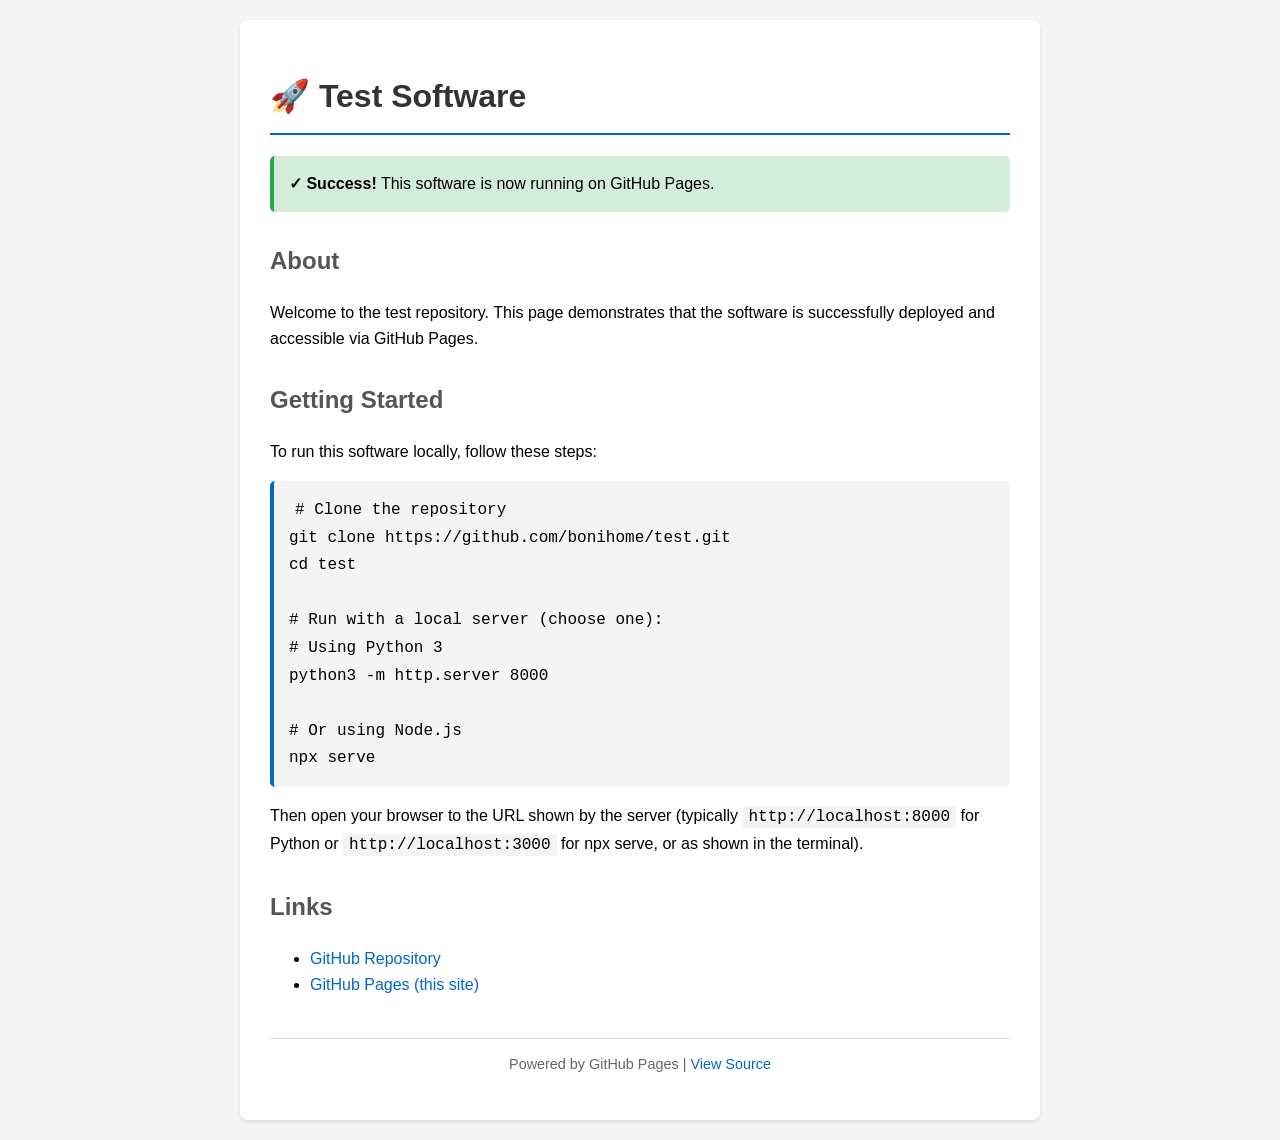
<file: index.html>
<!DOCTYPE html>
<html lang="en">
<head>
    <meta charset="UTF-8">
    <meta name="viewport" content="width=device-width, initial-scale=1.0">
    <title>Test - bonihome</title>
    <style>
        body {
            font-family: -apple-system, BlinkMacSystemFont, 'Segoe UI', Roboto, Oxygen, Ubuntu, Cantarell, sans-serif;
            line-height: 1.6;
            max-width: 800px;
            margin: 0 auto;
            padding: 20px;
            background-color: #f5f5f5;
        }
        .container {
            background-color: white;
            padding: 30px;
            border-radius: 8px;
            box-shadow: 0 2px 4px rgba(0,0,0,0.1);
        }
        h1 {
            color: #333;
            border-bottom: 2px solid #0066cc;
            padding-bottom: 10px;
        }
        h2 {
            color: #555;
            margin-top: 30px;
        }
        code {
            background-color: #f4f4f4;
            padding: 2px 6px;
            border-radius: 3px;
            font-family: 'Courier New', monospace;
        }
        .code-block {
            background-color: #f4f4f4;
            padding: 15px;
            border-radius: 5px;
            border-left: 4px solid #0066cc;
            margin: 15px 0;
            overflow-x: auto;
        }
        .success {
            background-color: #d4edda;
            border-left: 4px solid #28a745;
            padding: 15px;
            border-radius: 5px;
            margin: 20px 0;
        }
        a {
            color: #0066cc;
            text-decoration: none;
        }
        a:hover {
            text-decoration: underline;
        }
    </style>
</head>
<body>
    <div class="container">
        <h1>🚀 Test Software</h1>
        
        <div class="success">
            <strong>✓ Success!</strong> This software is now running on GitHub Pages.
        </div>
        
        <h2>About</h2>
        <p>Welcome to the test repository. This page demonstrates that the software is successfully deployed and accessible via GitHub Pages.</p>
        
        <h2>Getting Started</h2>
        <p>To run this software locally, follow these steps:</p>
        
        <div class="code-block">
            <code>
# Clone the repository<br>
git clone https://github.com/bonihome/test.git<br>
cd test<br>
<br>
# Run with a local server (choose one):<br>
# Using Python 3<br>
python3 -m http.server 8000<br>
<br>
# Or using Node.js<br>
npx serve
            </code>
        </div>
        
        <p>Then open your browser to the URL shown by the server (typically <code>http://localhost:8000</code> for Python or <code>http://localhost:3000</code> for npx serve, or as shown in the terminal).</p>
        
        <h2>Links</h2>
        <ul>
            <li><a href="https://github.com/bonihome/test" target="_blank">GitHub Repository</a></li>
            <li><a href="https://bonihome.github.io/test/" target="_blank">GitHub Pages (this site)</a></li>
        </ul>
        
        <hr style="margin-top: 40px; border: none; border-top: 1px solid #ddd;">
        <p style="color: #666; font-size: 0.9em; text-align: center;">
            Powered by GitHub Pages | <a href="https://github.com/bonihome/test">View Source</a>
        </p>
    </div>
</body>
</html>
</file>
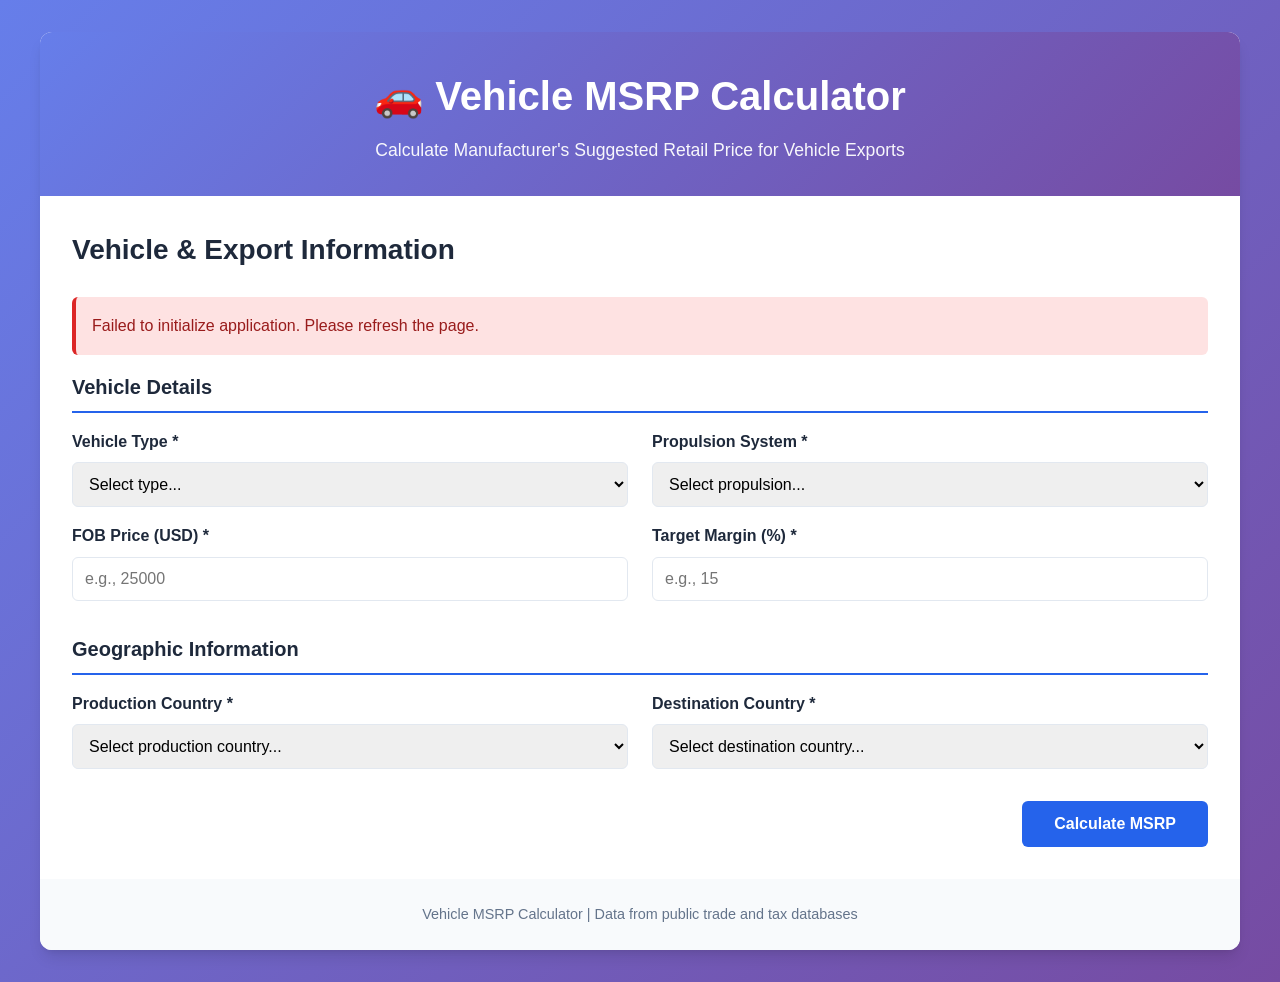
<file: frontend/index.html>
<!DOCTYPE html>
<html lang="en">
<head>
    <meta charset="UTF-8">
    <meta name="viewport" content="width=device-width, initial-scale=1.0">
    <title>Vehicle MSRP Calculator</title>
    <link rel="stylesheet" href="styles.css">
</head>
<body>
    <div class="container">
        <header>
            <h1>🚗 Vehicle MSRP Calculator</h1>
            <p class="subtitle">Calculate Manufacturer's Suggested Retail Price for Vehicle Exports</p>
        </header>

        <!-- Step 1: Input Form -->
        <div id="step1" class="step active">
            <div class="card">
                <h2>Vehicle & Export Information</h2>
                <form id="calculatorForm">
                    <div class="form-section">
                        <h3>Vehicle Details</h3>
                        <div class="form-row">
                            <div class="form-group">
                                <label for="vehicleType">Vehicle Type *</label>
                                <select id="vehicleType" required>
                                    <option value="">Select type...</option>
                                </select>
                            </div>
                            <div class="form-group">
                                <label for="propulsion">Propulsion System *</label>
                                <select id="propulsion" required>
                                    <option value="">Select propulsion...</option>
                                </select>
                            </div>
                        </div>

                        <div class="form-row">
                            <div class="form-group">
                                <label for="fobPrice">FOB Price (USD) *</label>
                                <input type="number" id="fobPrice" min="0" step="0.01" placeholder="e.g., 25000" required>
                            </div>
                            <div class="form-group">
                                <label for="targetMargin">Target Margin (%) *</label>
                                <input type="number" id="targetMargin" min="0" max="100" step="0.1" placeholder="e.g., 15" required>
                            </div>
                        </div>
                    </div>

                    <div class="form-section">
                        <h3>Geographic Information</h3>
                        <div class="form-row">
                            <div class="form-group">
                                <label for="productionCountry">Production Country *</label>
                                <select id="productionCountry" required>
                                    <option value="">Select production country...</option>
                                </select>
                            </div>
                            <div class="form-group">
                                <label for="destinationCountry">Destination Country *</label>
                                <select id="destinationCountry" required>
                                    <option value="">Select destination country...</option>
                                </select>
                            </div>
                        </div>
                    </div>

                    <div class="button-group">
                        <button type="submit" class="btn btn-primary">Calculate MSRP</button>
                    </div>
                </form>
            </div>
        </div>

        <!-- Step 2: Results Display -->
        <div id="step2" class="step">
            <div class="card">
                <div class="results-header">
                    <h2>MSRP Calculation Results</h2>
                    <button id="recalculateBtn" class="btn btn-secondary">← Recalculate</button>
                </div>

                <div id="results">
                    <!-- Results will be populated by JavaScript -->
                </div>

                <div id="sources" class="sources-section">
                    <!-- Sources will be populated by JavaScript -->
                </div>
            </div>
        </div>

        <footer>
            <p>Vehicle MSRP Calculator | Data from public trade and tax databases</p>
        </footer>
    </div>

    <script src="script.js"></script>
</body>
</html>
</file>
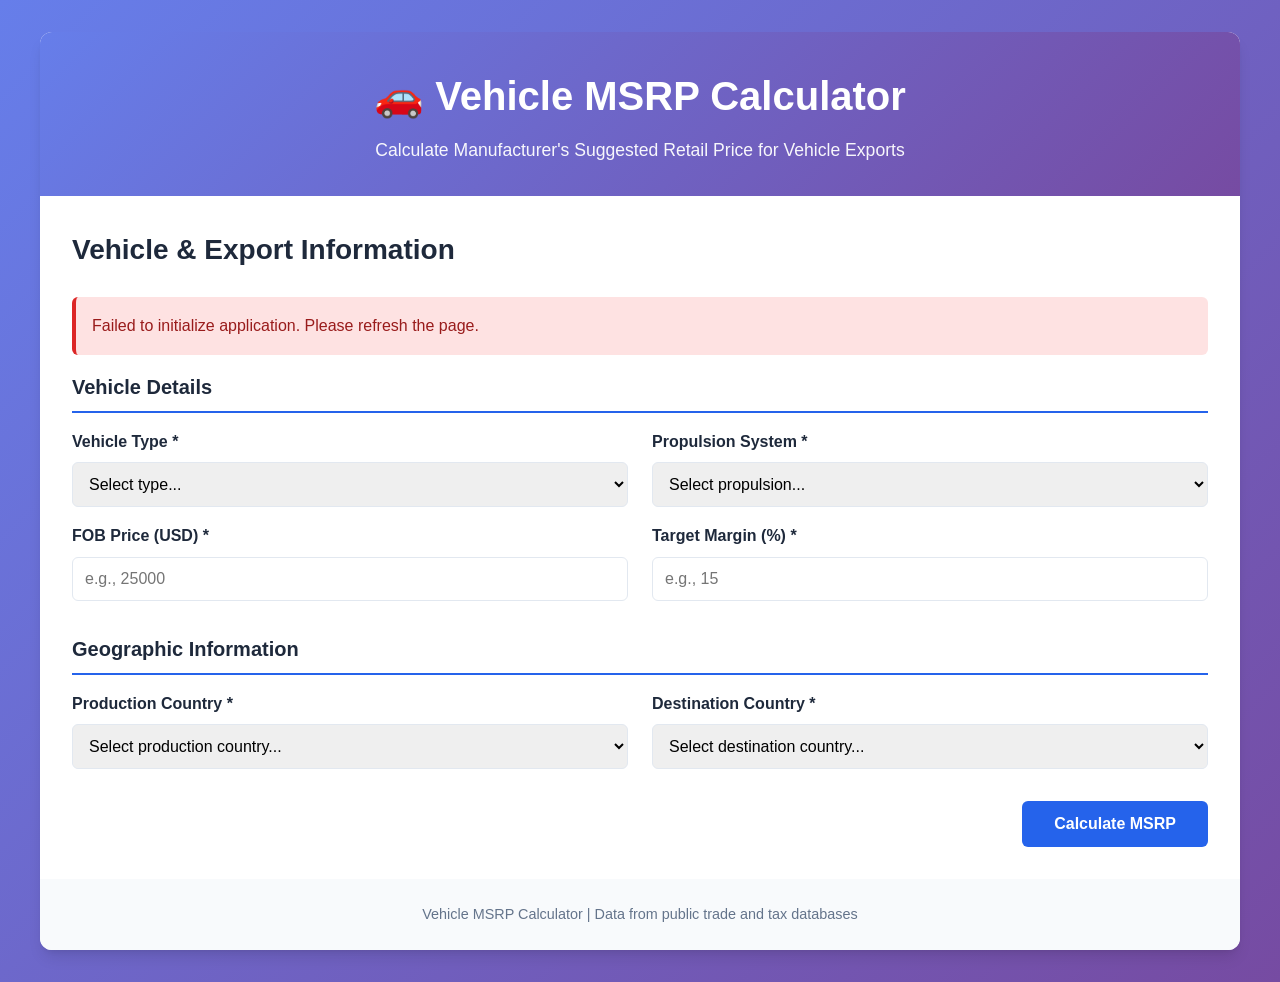
<file: frontend/calculator.html>
<!DOCTYPE html>
<html lang="en">
<head>
    <meta charset="UTF-8">
    <meta name="viewport" content="width=device-width, initial-scale=1.0">
    <title>Vehicle MSRP Calculator</title>
    <link rel="stylesheet" href="/frontend/styles.css">
</head>
<body>
    <div class="container">
        <header>
            <h1>🚗 Vehicle MSRP Calculator</h1>
            <p class="subtitle">Calculate Manufacturer's Suggested Retail Price for Vehicle Exports</p>
        </header>

        <!-- Step 1: Input Form -->
        <div id="step1" class="step active">
            <div class="card">
                <h2>Vehicle & Export Information</h2>
                <form id="calculatorForm">
                    <div class="form-section">
                        <h3>Vehicle Details</h3>
                        <div class="form-row">
                            <div class="form-group">
                                <label for="vehicleType">Vehicle Type *</label>
                                <select id="vehicleType" required>
                                    <option value="">Select type...</option>
                                </select>
                            </div>
                            <div class="form-group">
                                <label for="propulsion">Propulsion System *</label>
                                <select id="propulsion" required>
                                    <option value="">Select propulsion...</option>
                                </select>
                            </div>
                        </div>

                        <div class="form-row">
                            <div class="form-group">
                                <label for="fobPrice">FOB Price (USD) *</label>
                                <input type="number" id="fobPrice" min="0" step="0.01" placeholder="e.g., 25000" required>
                            </div>
                            <div class="form-group">
                                <label for="targetMargin">Target Margin (%) *</label>
                                <input type="number" id="targetMargin" min="0" max="100" step="0.1" placeholder="e.g., 15" required>
                            </div>
                        </div>
                    </div>

                    <div class="form-section">
                        <h3>Geographic Information</h3>
                        <div class="form-row">
                            <div class="form-group">
                                <label for="productionCountry">Production Country *</label>
                                <select id="productionCountry" required>
                                    <option value="">Select production country...</option>
                                </select>
                            </div>
                            <div class="form-group">
                                <label for="destinationCountry">Destination Country *</label>
                                <select id="destinationCountry" required>
                                    <option value="">Select destination country...</option>
                                </select>
                            </div>
                        </div>
                    </div>

                    <div class="button-group">
                        <button type="submit" class="btn btn-primary">Calculate MSRP</button>
                    </div>
                </form>
            </div>
        </div>

        <!-- Step 2: Results Display -->
        <div id="step2" class="step">
            <div class="card">
                <div class="results-header">
                    <h2>MSRP Calculation Results</h2>
                    <button id="recalculateBtn" class="btn btn-secondary">← Recalculate</button>
                </div>

                <div id="results">
                    <!-- Results will be populated by JavaScript -->
                </div>

                <div id="sources" class="sources-section">
                    <!-- Sources will be populated by JavaScript -->
                </div>
            </div>
        </div>

        <footer>
            <p>Vehicle MSRP Calculator | Data from public trade and tax databases</p>
        </footer>
    </div>

    <script src="/frontend/script.js"></script>
</body>
</html>
</file>
<file: frontend/styles.css>
:root {
    --primary-color: #2563eb;
    --primary-hover: #1d4ed8;
    --secondary-color: #64748b;
    --success-color: #10b981;
    --border-color: #e2e8f0;
    --bg-light: #f8fafc;
    --text-dark: #1e293b;
    --text-light: #64748b;
    --shadow: 0 1px 3px 0 rgba(0, 0, 0, 0.1), 0 1px 2px -1px rgba(0, 0, 0, 0.1);
    --shadow-lg: 0 10px 15px -3px rgba(0, 0, 0, 0.1), 0 4px 6px -4px rgba(0, 0, 0, 0.1);
}

* {
    margin: 0;
    padding: 0;
    box-sizing: border-box;
}

body {
    font-family: -apple-system, BlinkMacSystemFont, 'Segoe UI', Roboto, 'Helvetica Neue', Arial, sans-serif;
    line-height: 1.6;
    color: var(--text-dark);
    background: linear-gradient(135deg, #667eea 0%, #764ba2 100%);
    min-height: 100vh;
    padding: 2rem 1rem;
}

.container {
    max-width: 1200px;
    margin: 0 auto;
    background: white;
    border-radius: 12px;
    box-shadow: var(--shadow-lg);
    overflow: hidden;
}

header {
    background: linear-gradient(135deg, #667eea 0%, #764ba2 100%);
    color: white;
    padding: 2rem;
    text-align: center;
}

header h1 {
    font-size: 2.5rem;
    margin-bottom: 0.5rem;
}

.subtitle {
    font-size: 1.1rem;
    opacity: 0.95;
}

.step {
    display: none;
    padding: 2rem;
}

.step.active {
    display: block;
}

.card {
    background: white;
}

.card h2 {
    color: var(--text-dark);
    margin-bottom: 1.5rem;
    font-size: 1.75rem;
}

.form-section {
    margin-bottom: 2rem;
}

.form-section h3 {
    color: var(--text-dark);
    font-size: 1.25rem;
    margin-bottom: 1rem;
    padding-bottom: 0.5rem;
    border-bottom: 2px solid var(--primary-color);
}

.form-row {
    display: grid;
    grid-template-columns: repeat(auto-fit, minmax(280px, 1fr));
    gap: 1.5rem;
    margin-bottom: 1rem;
}

.form-group {
    display: flex;
    flex-direction: column;
}

.form-group label {
    font-weight: 600;
    margin-bottom: 0.5rem;
    color: var(--text-dark);
}

.form-group input,
.form-group select {
    padding: 0.75rem;
    border: 1px solid var(--border-color);
    border-radius: 6px;
    font-size: 1rem;
    transition: border-color 0.2s, box-shadow 0.2s;
}

.form-group input:focus,
.form-group select:focus {
    outline: none;
    border-color: var(--primary-color);
    box-shadow: 0 0 0 3px rgba(37, 99, 235, 0.1);
}

.button-group {
    margin-top: 2rem;
    text-align: right;
}

.btn {
    padding: 0.875rem 2rem;
    font-size: 1rem;
    font-weight: 600;
    border: none;
    border-radius: 6px;
    cursor: pointer;
    transition: all 0.2s;
}

.btn-primary {
    background: var(--primary-color);
    color: white;
}

.btn-primary:hover {
    background: var(--primary-hover);
    transform: translateY(-1px);
    box-shadow: var(--shadow);
}

.btn-secondary {
    background: var(--secondary-color);
    color: white;
}

.btn-secondary:hover {
    background: #475569;
}

.results-header {
    display: flex;
    justify-content: space-between;
    align-items: center;
    margin-bottom: 2rem;
    flex-wrap: wrap;
    gap: 1rem;
}

.results-table {
    width: 100%;
    border-collapse: collapse;
    margin-bottom: 2rem;
    box-shadow: var(--shadow);
    border-radius: 8px;
    overflow: hidden;
}

.results-table thead {
    background: var(--bg-light);
}

.results-table th {
    text-align: left;
    padding: 1rem;
    font-weight: 600;
    color: var(--text-dark);
    border-bottom: 2px solid var(--border-color);
}

.results-table td {
    padding: 1rem;
    border-bottom: 1px solid var(--border-color);
}

.results-table tr:last-child td {
    border-bottom: none;
}

.results-table tr:hover {
    background: var(--bg-light);
}

.cost-label {
    font-weight: 500;
    color: var(--text-dark);
}

.cost-value {
    text-align: right;
    font-weight: 600;
}

.total-row {
    background: linear-gradient(135deg, #667eea 0%, #764ba2 100%);
    color: white;
}

.total-row td {
    font-size: 1.25rem;
    font-weight: 700;
    padding: 1.25rem 1rem;
}

.tax-detail {
    padding-left: 2rem;
    font-size: 0.95rem;
    color: var(--text-light);
}

.sources-section {
    background: var(--bg-light);
    padding: 1.5rem;
    border-radius: 8px;
    margin-top: 2rem;
}

.sources-section h3 {
    color: var(--text-dark);
    margin-bottom: 1rem;
    font-size: 1.25rem;
}

.source-item {
    margin-bottom: 1rem;
    padding-bottom: 1rem;
    border-bottom: 1px solid var(--border-color);
}

.source-item:last-child {
    border-bottom: none;
}

.source-label {
    font-weight: 600;
    color: var(--text-dark);
    display: block;
    margin-bottom: 0.25rem;
}

.source-link {
    color: var(--primary-color);
    text-decoration: none;
    word-break: break-all;
}

.source-link:hover {
    text-decoration: underline;
}

.source-date {
    color: var(--text-light);
    font-size: 0.9rem;
    margin-left: 0.5rem;
}

footer {
    background: var(--bg-light);
    padding: 1.5rem;
    text-align: center;
    color: var(--text-light);
    font-size: 0.9rem;
}

.loading {
    display: inline-block;
    width: 20px;
    height: 20px;
    border: 3px solid rgba(255, 255, 255, 0.3);
    border-radius: 50%;
    border-top-color: white;
    animation: spin 0.8s linear infinite;
}

@keyframes spin {
    to { transform: rotate(360deg); }
}

.error {
    background: #fee2e2;
    color: #991b1b;
    padding: 1rem;
    border-radius: 6px;
    margin-bottom: 1rem;
    border-left: 4px solid #dc2626;
}

@media (max-width: 768px) {
    header h1 {
        font-size: 2rem;
    }

    .form-row {
        grid-template-columns: 1fr;
    }

    .results-header {
        flex-direction: column;
        align-items: flex-start;
    }

    .results-table {
        font-size: 0.9rem;
    }

    .results-table th,
    .results-table td {
        padding: 0.75rem 0.5rem;
    }
}
</file>
